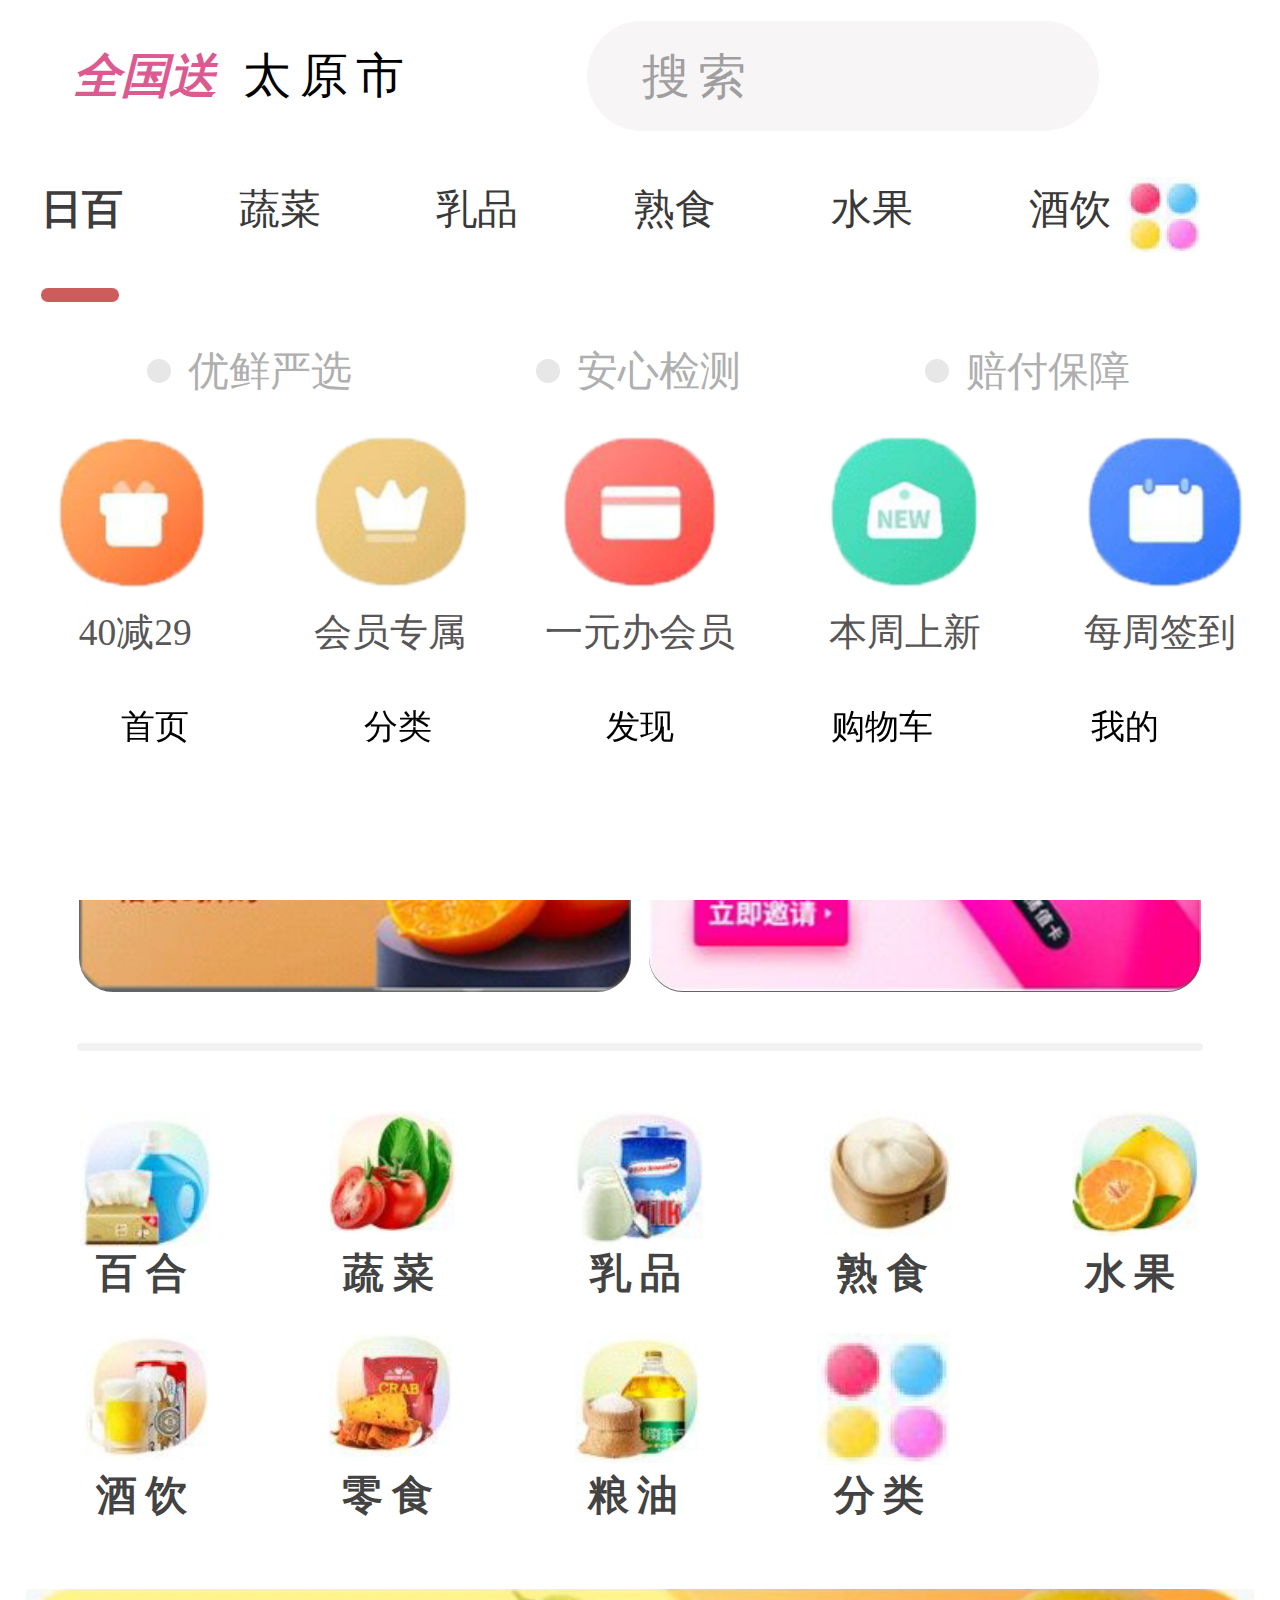
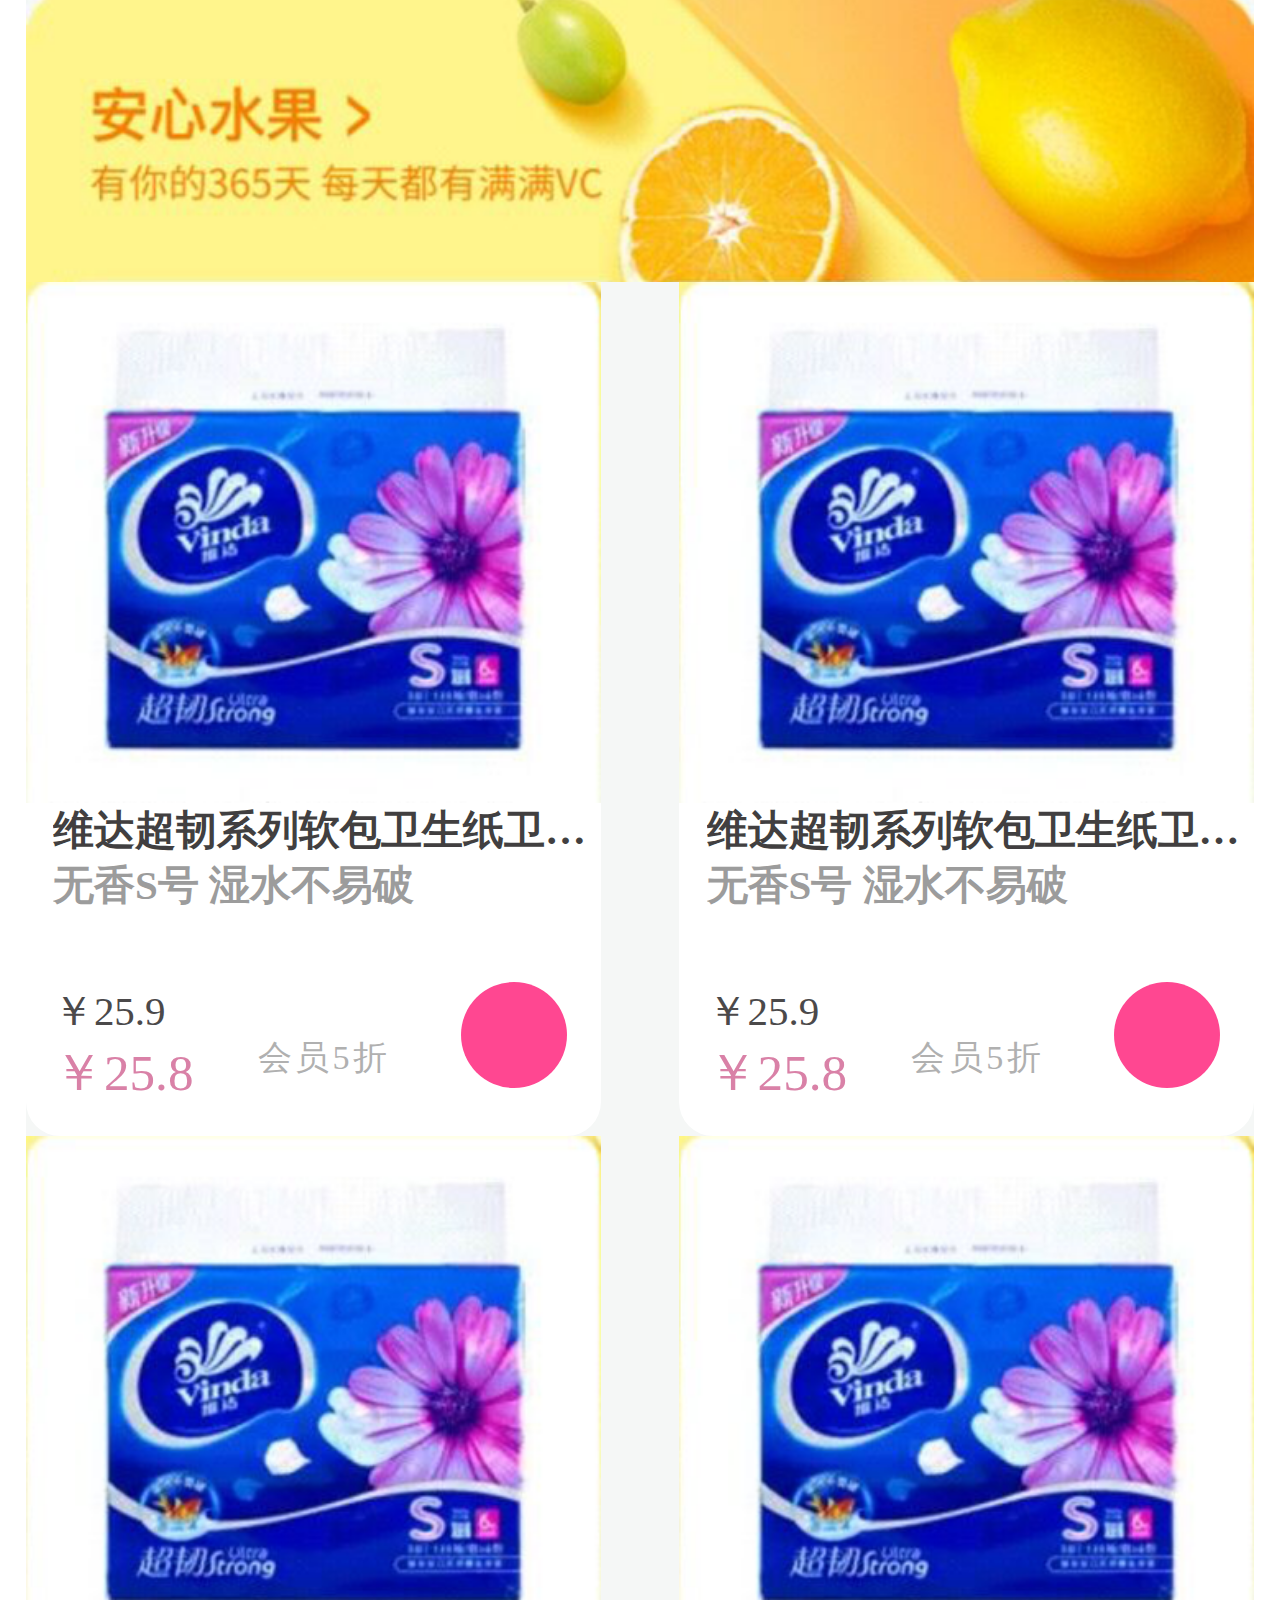
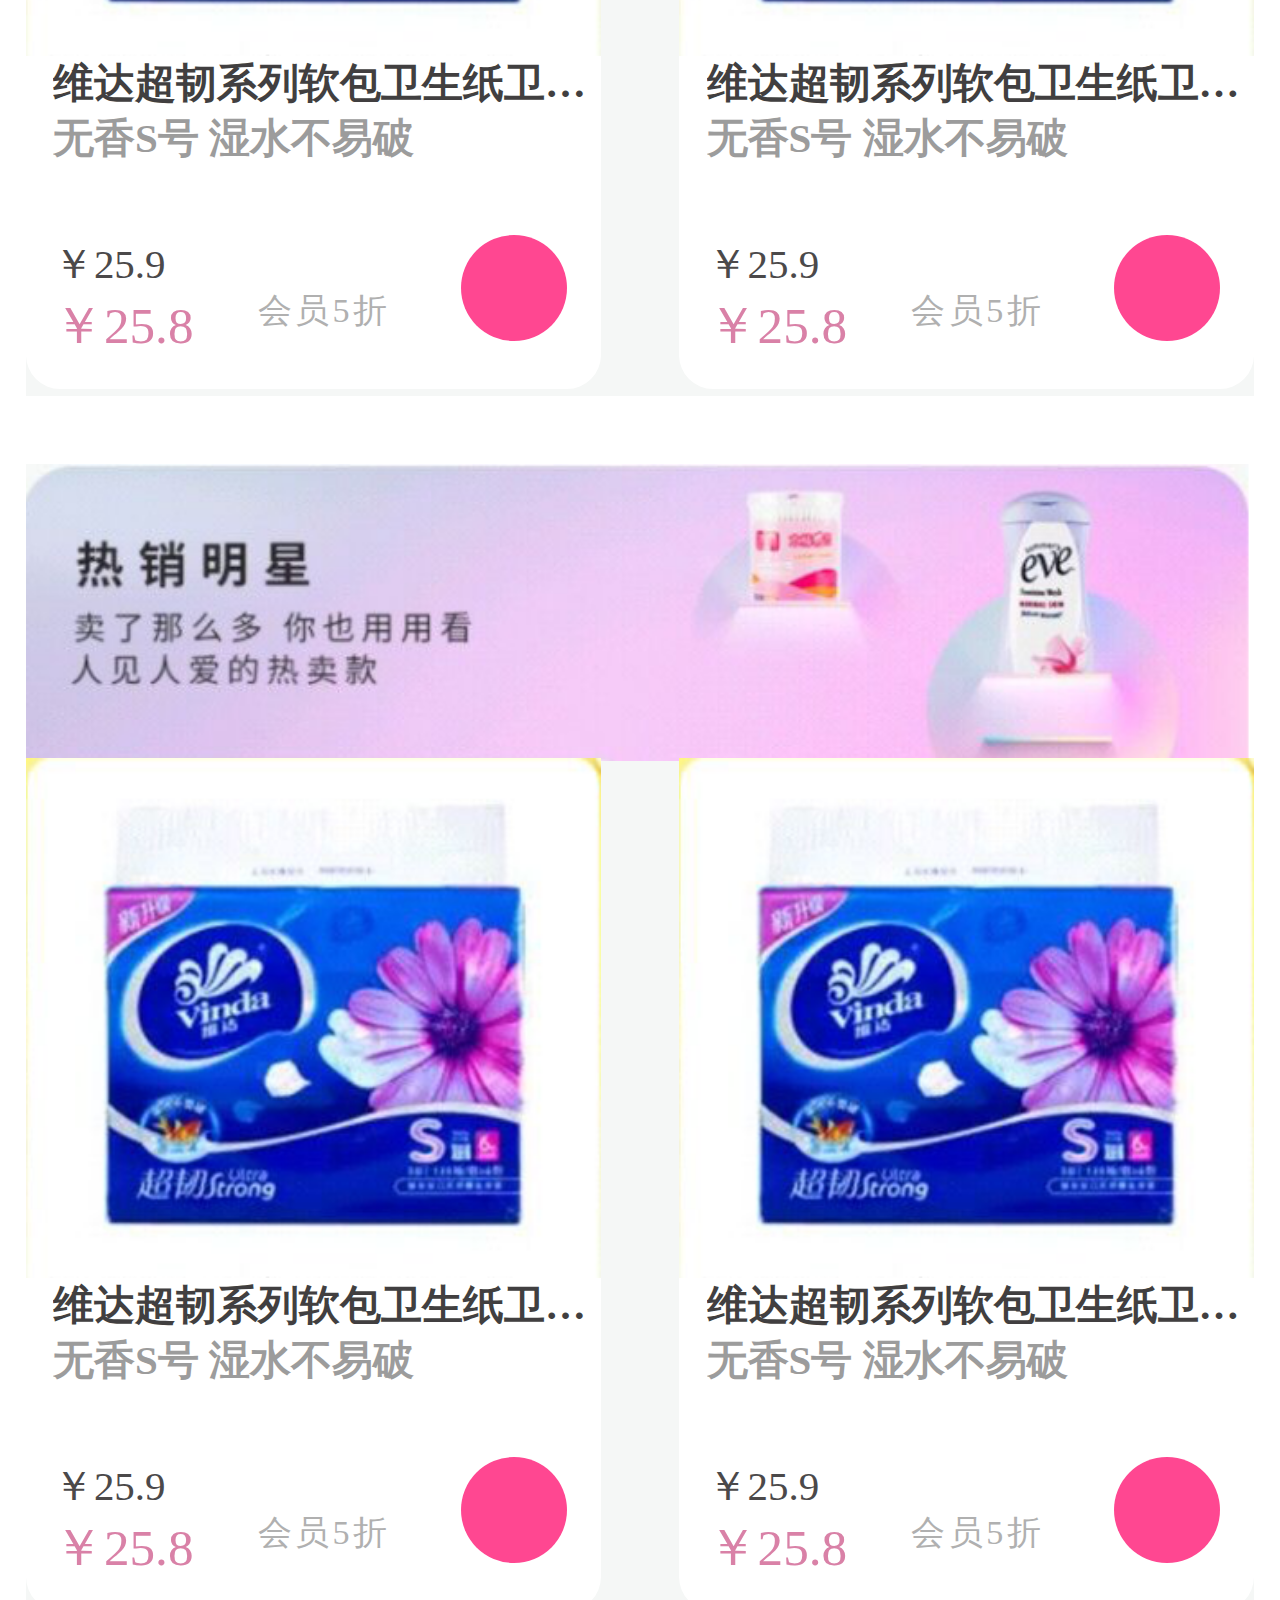
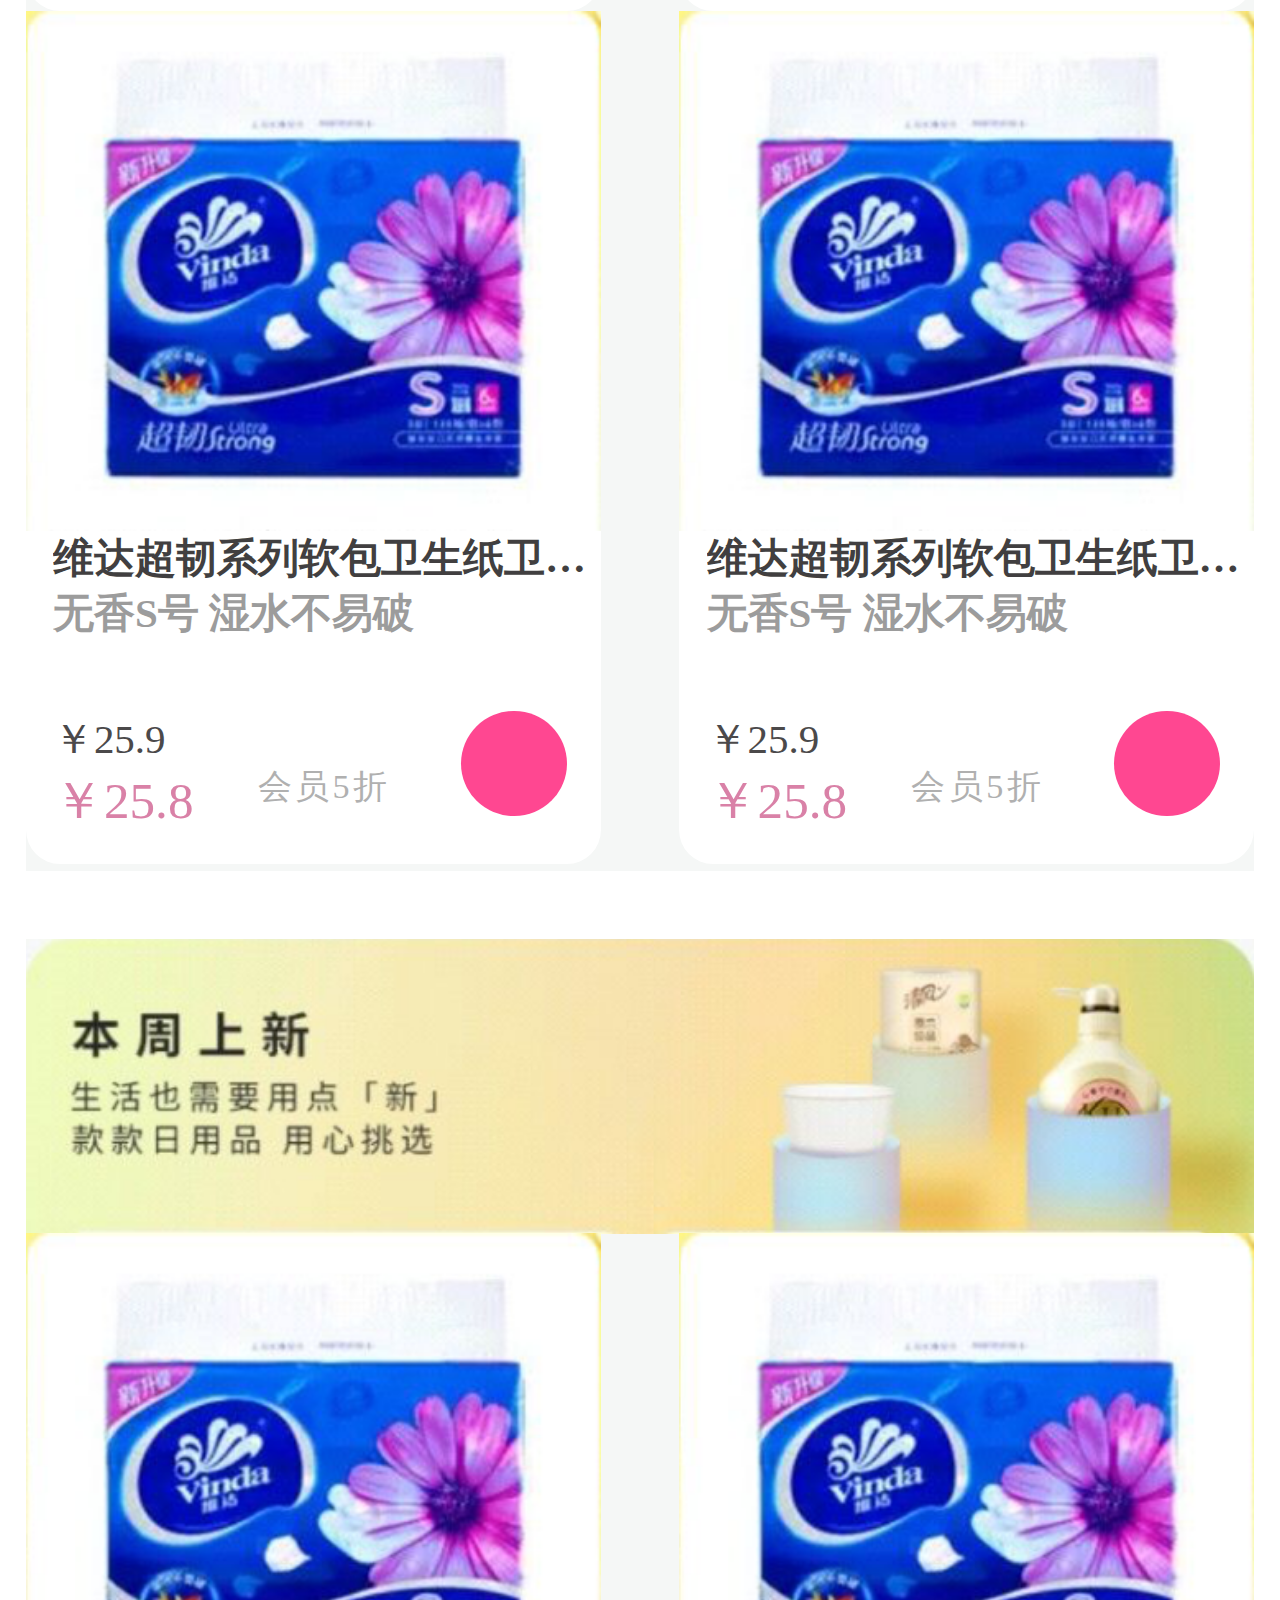
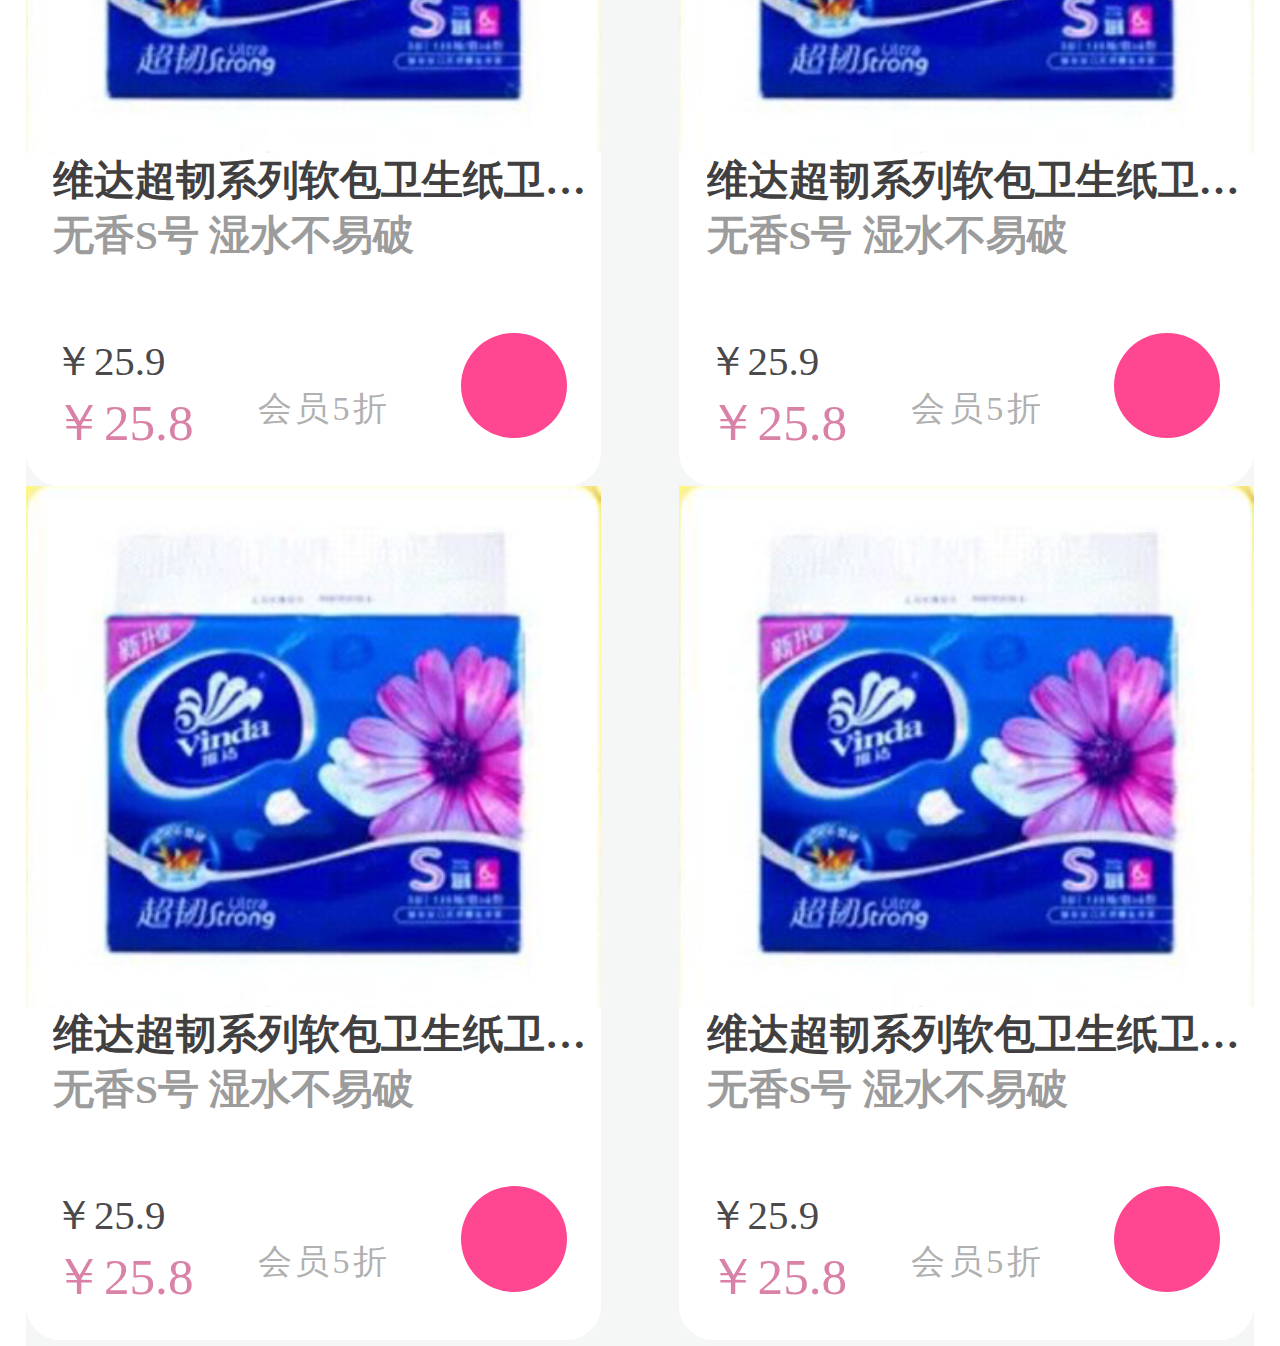
<file: 每日优鲜/fresh.html>
<!DOCTYPE html>
<html lang="zh">
	<head>
		<meta charset="utf-8">
		<meta name="viewport" content="width=device-width, initial-scale=1">
		<title>首页</title>
		<link rel="stylesheet" href="css/fresh.css">
		<link rel="stylesheet" href="//at.alicdn.com/t/font_929726_3g5lyny503c.css">
		<script src="js/rem.js"></script>
	</head>
	<body>
		<!-- 搜索栏开始 -->
		<div class="search-box">
			<div class="font-left">
				<i class="le">全国送</i><span>太原市<i class="iconfont icon-xia"></i></span>
			</div>
			<div class="right">
				<div class="sm">
					<div class="ssk">
						<i class="iconfont icon-fangdajing"></i>
						<span>搜索</span>
					</div>
					<div class="ewm">
						<i class="iconfont icon-saoyisao"></i>
					</div>
				</div>
			</div>
		</div>
		<!-- 搜索栏结束 -->
		<!--下方字体开始-->
		<div class="Department-store">
			<p>
				日百
			</p>
			<span>
				蔬菜
			</span><span>
				乳品
			</span><span>
				熟食
			</span><span>
				水果
			</span><span>
				酒饮
			</span>
		</div>
		<div class="img-one">
			<img src="img/QQ图片20181205104640.jpg" />
		</div>
		<div class="back">

		</div>
		<div class="red">
			<div class="red-one">
				<div class="bot">
				</div>
				<span>
					优鲜严选
				</span>
			</div>
			<div class="red-one">
				<div class="bot">
				</div>
				<span>
					安心检测
				</span>
			</div>
			<div class="red-one">
				<div class="bot">
				</div>
				<span>
					赔付保障
				</span>
			</div>

		</div>
		<!--下方字体结束-->
		<!-- 图标开始 -->
		<div class="icon-box">
			<div class="icon-font">
				<img src="img/图标1.png" alt="">
				<p>40减29</p>
			</div>
			<div class="icon-font2">
				<img src="img/图层 2.png" alt="">
				<p>会员专属</p>
			</div>
			<div class="icon-font3">
				<img src="img/图层 3.png" alt="">
				<p>一元办会员</p>
			</div>
			<div class="icon-font">
				<img src="img/图层 4.png" alt="">
				<p>本周上新</p>
			</div>
			<div class="icon-font5">
				<img src="img/图层 5.png" alt="">
				<p>每周签到</p>
			</div>
		</div>
		<!-- 图标结束 -->
		<!-- 图片推荐开始 -->
		<div class="pic-boxx">
			<div class="pic-box">
				<div class="pic-le">
					<img src="img/图层 7.png" alt="">
				</div>
				<div class="pic-ri">
					<img src="img/图层 8.png" alt="">
				</div>
			</div>
		</div>
		<!-- 图片推销结束 -->
		<!-- 横条开始 -->
		<div class="ht-box">
			<div class="ht"></div>
		</div>
		<!-- 横条结束 -->
		<!-- 食物分类开始 -->
		<div class="fruit-box">
			<div class="fruit1">
				<div class="preson">
					<div class="picture">
						<img src="img/分类 2.png" alt="">
					</div>
					<div class="font">
						百合
					</div>
				</div>
				<div class="preson">
					<div class="picture">
						<img src="img/分类 3.png" alt="">
					</div>
					<div class="font">
						蔬菜
					</div>
				</div>
				<div class="preson">
					<div class="picture">
						<img src="img/分类 4.png" alt="">
					</div>
					<div class="font">
						乳品
					</div>
				</div>
				<div class="preson">
					<div class="picture">
						<img src="img/分类 5.png" alt="">
					</div>
					<div class="font">
						熟食
					</div>
				</div>
				<div class="preson">
					<div class="picture">
						<img src="img/分类 6.png" alt="">
					</div>
					<div class="font">
						水果
					</div>
				</div>
			</div>
			<div class="fruit2">
				<div class="preson2">
					<div class="picture2">
						<img src="img/分类 7.png" alt="">
					</div>
					<div class="font2">
						酒饮
					</div>
				</div>
				<div class="preson2">
					<div class="picture2">
						<img src="img/分类 8.png" alt="">
					</div>
					<div class="font2">
						零食
					</div>
				</div>
				<div class="preson2">
					<div class="picture2">
						<img src="img/分类 9.png" alt="">
					</div>
					<div class="font2">
						粮油
					</div>
				</div>
				<div class="preson2">
					<div class="picture2">
						<img src="img/QQ图片20181205104640.jpg" alt="">
					</div>
					<div class="font2">
						分类
					</div>
				</div>
			</div>
		</div>
		<!-- 食物分类结束 -->
		<!-- 安心水果开始 -->
		<div class="fruit">
			<div class="p-top">
				<img src="img/水果.png" alt="">
			</div>
			<div class="p-box1">
				<div class="box2">
					<div class="left">
						<!-- 1 -->
						<div class="p">
							<img src="img/卫生纸.png" alt="">
							<p>维达超韧系列软包卫生纸卫生卫生为啥</p>
							<p class="two">无香S号 湿水不易破</p>
							<div class="money">
								<p>￥25.9</p>
								<p class="er">￥25.8</p>
								<i class="iconfont icon-qipao"></i>
								<p class="yh">会员5折</p>
							</div>
							<div class="shop"></div>
							<i class="iconfont icon-gouwuche2"></i>
						</div>
					</div>
					<div class="left">
						<!-- 2 -->
						<div class="p">
							<img src="img/卫生纸.png" alt="">
							<p>维达超韧系列软包卫生纸卫生卫生为啥</p>
							<p class="two">无香S号 湿水不易破</p>
							<div class="money">
								<p>￥25.9</p>
								<p class="er">￥25.8</p>
								<i class="iconfont icon-qipao"></i>
								<p class="yh">会员5折</p>
							</div>
							<div class="shop"></div>
							<i class="iconfont icon-gouwuche2"></i>
						</div>
					</div>
					<div class="left">
						<!-- 3 -->
						<div class="p">
							<img src="img/卫生纸.png" alt="">
							<p>维达超韧系列软包卫生纸卫生卫生为啥</p>
							<p class="two">无香S号 湿水不易破</p>
							<div class="money">
								<p>￥25.9</p>
								<p class="er">￥25.8</p>
								<i class="iconfont icon-qipao"></i>
								<p class="yh">会员5折</p>
							</div>
							<div class="shop"></div>
							<i class="iconfont icon-gouwuche2"></i>
						</div>
					</div>
					<div class="left">
						<!-- 4 -->
						<div class="p">
							<img src="img/卫生纸.png" alt="">
							<p>维达超韧系列软包卫生纸卫生卫生为啥</p>
							<p class="two">无香S号 湿水不易破</p>
							<div class="money">
								<p>￥25.9</p>
								<p class="er">￥25.8</p>
								<i class="iconfont icon-qipao"></i>
								<p class="yh">会员5折</p>
							</div>
							<div class="shop"></div>
							<i class="iconfont icon-gouwuche2"></i>
						</div>
					</div>
				</div><!-- 第一行结束 -->
			</div>
		</div>
		<!-- 安心水果结束 -->
		<!-- 热销开始 -->
		<div class="fruit">
			<div class="p-top">
				<img src="img/rxmx.png" alt="">
			</div>
			<div class="p-box1">
				<div class="box2">
					<div class="left">
						<!-- 1 -->
						<div class="p">
							<img src="img/卫生纸.png" alt="">
							<p>维达超韧系列软包卫生纸卫生卫生为啥</p>
							<p class="two">无香S号 湿水不易破</p>
							<div class="money">
								<p>￥25.9</p>
								<p class="er">￥25.8</p>
								<i class="iconfont icon-qipao"></i>
								<p class="yh">会员5折</p>
							</div>
							<div class="shop"></div>
							<i class="iconfont icon-gouwuche2"></i>
						</div>
					</div>
					<div class="left">
						<!-- 2 -->
						<div class="p">
							<img src="img/卫生纸.png" alt="">
							<p>维达超韧系列软包卫生纸卫生卫生为啥</p>
							<p class="two">无香S号 湿水不易破</p>
							<div class="money">
								<p>￥25.9</p>
								<p class="er">￥25.8</p>
								<i class="iconfont icon-qipao"></i>
								<p class="yh">会员5折</p>
							</div>
							<div class="shop"></div>
							<i class="iconfont icon-gouwuche2"></i>
						</div>
					</div>
					<div class="left">
						<!-- 3 -->
						<div class="p">
							<img src="img/卫生纸.png" alt="">
							<p>维达超韧系列软包卫生纸卫生卫生为啥</p>
							<p class="two">无香S号 湿水不易破</p>
							<div class="money">
								<p>￥25.9</p>
								<p class="er">￥25.8</p>
								<i class="iconfont icon-qipao"></i>
								<p class="yh">会员5折</p>
							</div>
							<div class="shop"></div>
							<i class="iconfont icon-gouwuche2"></i>
						</div>
					</div>
					<div class="left">
						<!-- 4 -->
						<div class="p">
							<img src="img/卫生纸.png" alt="">
							<p>维达超韧系列软包卫生纸卫生卫生为啥</p>
							<p class="two">无香S号 湿水不易破</p>
							<div class="money">
								<p>￥25.9</p>
								<p class="er">￥25.8</p>
								<i class="iconfont icon-qipao"></i>
								<p class="yh">会员5折</p>
							</div>
							<div class="shop"></div>
							<i class="iconfont icon-gouwuche2"></i>
						</div>
					</div>
				</div><!-- 第一行结束 -->
			</div>
		</div>
		<!-- 热销结束 -->
		<!-- 本周上新开始 -->
		<div class="fruit">
			<div class="p-top">
				<img src="img/bzsx.png" alt="">
			</div>
			<div class="p-box1">
				<div class="box2">
					<div class="left">
						<!-- 1 -->
						<div class="p">
							<img src="img/卫生纸.png" alt="">
							<p>维达超韧系列软包卫生纸卫生卫生为啥</p>
							<p class="two">无香S号 湿水不易破</p>
							<div class="money">
								<p>￥25.9</p>
								<p class="er">￥25.8</p>
								<i class="iconfont icon-qipao"></i>
								<p class="yh">会员5折</p>
							</div>
							<div class="shop"></div>
							<i class="iconfont icon-gouwuche2"></i>
						</div>
					</div>
					<div class="left">
						<!-- 2 -->
						<div class="p">
							<img src="img/卫生纸.png" alt="">
							<p>维达超韧系列软包卫生纸卫生卫生为啥</p>
							<p class="two">无香S号 湿水不易破</p>
							<div class="money">
								<p>￥25.9</p>
								<p class="er">￥25.8</p>
								<i class="iconfont icon-qipao"></i>
								<p class="yh">会员5折</p>
							</div>
							<div class="shop"></div>
							<i class="iconfont icon-gouwuche2"></i>
						</div>
					</div>
					<div class="left">
						<!-- 3 -->
						<div class="p">
							<img src="img/卫生纸.png" alt="">
							<p>维达超韧系列软包卫生纸卫生卫生为啥</p>
							<p class="two">无香S号 湿水不易破</p>
							<div class="money">
								<p>￥25.9</p>
								<p class="er">￥25.8</p>
								<i class="iconfont icon-qipao"></i>
								<p class="yh">会员5折</p>
							</div>
							<div class="shop"></div>
							<i class="iconfont icon-gouwuche2"></i>
						</div>
					</div>
					<div class="left">
						<!-- 4 -->
						<div class="p">
							<img src="img/卫生纸.png" alt="">
							<p>维达超韧系列软包卫生纸卫生卫生为啥</p>
							<p class="two">无香S号 湿水不易破</p>
							<div class="money">
								<p>￥25.9</p>
								<p class="er">￥25.8</p>
								<i class="iconfont icon-qipao"></i>
								<p class="yh">会员5折</p>
							</div>
							<div class="shop"></div>
							<i class="iconfont icon-gouwuche2"></i>
						</div>
					</div>
				</div><!-- 第一行结束 -->
			</div>
		</div>
		<!-- 本周上新结束 -->
		<!--底部固定开始-->
	<div class="gu">
		<div class="gu1">
			<i class="iconfont icon-ai-home" ></i>
			<p>首页</p>
		</div>
		<div class="gu1">
			<i class="iconfont icon-leimupinleifenleileibie" id="boo"></i>
			<p>分类</p>
		</div>
		<div class="gu1">
			<i class="iconfont icon-faxian" id="boo"></i>
			<p>发现</p>
		</div>
		<div class="gu1">
			<i class="iconfont icon-gouwuche" id="boo"></i>
			<p>购物车</p>
		</div>
		<div class="gu1">
			<i class="iconfont icon-wode2" id="boo"></i>
			<p>我的</p>
		</div>
	</div>
	<!--底部固定结束-->

	</body>
</html>
</file>
<file: 每日优鲜/css/fresh.css>
* {
	margin: 0;
	padding: 0;
	list-style: 0;
}

a {
	text-decoration: none;
}
/* 搜索栏开始 */
.search-box{
	width: 100%;
	height: 0.89rem;
	display: flex;
	justify-content: space-between;
}
.font-left{
	width: 2.78rem;
	height: 100%;
	display: flex;
	align-items: center;
	margin-right: 0;
}
.font-left .le{
	color: #dc5a8f;
	font-size: 0.28rem;
	font-weight: 900;
	margin-left: 0.43rem;
}
.font-left span{
	color: black;
	font-size: 0.28rem;
	letter-spacing: 0.05rem;
	margin-left: 0.15rem;
}
.right{
	width: 4.72rem;
	height: 0.89rem;
	display: flex;
	align-items: center;
}
.right .sm{
	width: 3.73rem;
	height: 0.64rem;
	background: white;
	margin-left: 0.66rem;
	display: flex;
	justify-content: space-between;
}
.right .ssk{
	width: 3rem;
	height: 0.64rem;
	background: #f7f5f6;
	border-radius: 0.32rem;
	display: flex;
	flex-direction: row;
}
.right .ssk i{
	color: #a09e9f;
	display: block;
	margin-left: 0.16rem;
	margin-top: 0.14rem;
}
.right .ssk span{
	font-size: 0.28rem;
	color: #a09e9f;
	display: block;
	margin-left: 0.16rem;
	margin-top: 0.14rem;
	letter-spacing: 0.05rem;
}
.right .ewm{
	height: 0.45rem;
	width:0.45rem;
	margin-top: 0.09rem;
}
.right .ewm i{
	width: 0.45rem;
	height: 0.45rem;
	color: #636363;
	display: block;
	text-align: right;
	margin-top: 0.06rem;
}
/* 搜索栏结束 */
/*下方字体开始*/
.Department-store{
	width: 6.27rem;
	height: 0.3rem;
	margin-left: 0.24rem;
	margin-top: 0.19rem;
	display: flex;justify-content: space-between;
	align-items: center;
	font-size: 0.24rem;
	color: #393939;
	float: left;
}
.Department-store p{
	color: #3e3c3d;
	font-weight: 600;
}
.img-one{
	width: 0.44rem;
	height: 0.44rem;
	float: left;
	margin-top: 0.15rem;
	margin-left: 0.08rem;
}
.img-one img{
	width: 100%;
	display: block;
}
.back{
	width: 0.46rem;
	height: 0.08rem;
	background: indianred;
	margin-top: 0.8rem;
	margin-left: 0.24rem;
	border-radius: 0.04rem;
}
.red{
	width: 5.76rem;
	height: 0.25rem;
	margin-top: 0.28rem;
	margin-left:0.86rem;
	font-size: 0.24rem;
	color: #afafaf;
	display: flex;justify-content: space-between;
	
}
.red-one{
	width: 1.2rem;
	height: 0.25rem;
	display: flex;justify-content: space-between;
	align-items: center;
}
.bot{
	width: 0.14rem;
	height: 0.14rem;
	background: #e7e7e7;
	border-radius: 50%;
}
/*下方字体结束*/
/* 图标开始 */
.icon-box{
	width: 100%;
	height:1.38rem;
	margin-top: 0.26rem;
	display: flex;
	justify-content: space-around;
}
.icon-font{
	width: 1.18rem;
	height: 1.38rem;
}
.icon-font img{
	width: 1.1rem;
	height: 1rem;
	display: block;
}
.icon-font2 img{
	width: 1rem;
	height: 1rem;
	display: block;
}
.icon-font2  p{
	font-size: 0.22rem;
	text-align: center;
	color: #585657;
}
.icon-font3 img{
	width: 1rem;
	height: 1rem;
	display: block;
}
.icon-font3  p{
	font-size: 0.22rem;
	text-align: center;
	color: #585657;
}
.icon-font5 img{
	width: 1rem;
	height: 1rem;
	display: block;
}
.icon-font5  p{
	font-size: 0.22rem;
	text-align: center;
	color: #585657;
}
.icon-font  p{
	font-size: 0.22rem;
	text-align: center;
	color: #585657;
}
/* 图标结束 */
/* 图片推荐开始 */
.pic-boxx{
	width: 100%;
	height: 1.53rem;
	margin-top: 0.34rem;
}
.pic-box{
	width: 6.58rem;
	height: 1.53rem;
	margin: 0 auto;
	display: flex;
	justify-content: space-between;
}
.pic-box img{
	width: 100%;
	border-radius: 0.2rem;
}
.pic-le{
	width: 3.24rem;
	height: 1.53rem;
	border-radius: 0.2rem;
	background: #636363;
}
.pic-ri{
	width: 3.24rem;
	height: 1.53rem;
	border-radius: 0.2rem;
	background: #636363;
}
/* 图片推荐结束 */
/* 横条开始 */
.ht-box{
	width: 100%;
	height: 0.1rem;
	margin-top: 0.3rem;
}
.ht{
	width: 6.6rem;
	height: 0.05rem;
	background: #f2f2f2;
	margin: 0 auto;
	border-radius: 0.025rem;
}
/* 横条结束 */
/* 食物分类开始 */
.fruit-box{
	width:100%;
	height: 2.4rem;
	margin-top: 0.3rem;
}
.fruit1{
	width: 6.56rem;
	height: 1.2rem;
	margin: 0 auto;
	display: flex;
	justify-content: space-between;
}
.fruit2{
	width: 6.56rem;
	height: 1.2rem;
	margin: 0 auto;
	display: flex;
	margin-top: 0.1rem;
}
.preson{
	width: 0.77rem;
	height: 1.08rem;
}
.preson .picture{
	width: 100%;
	height: 0.79rem;
}
.picture img{
	width: 100%;
	display:block;
}
.preson .font{
	width: 100%;
	height: 0.29rem;
	font-size: 0.24rem;
	letter-spacing: 0.05rem;
	text-align: center;
	font-weight: 600;
	color: #434343;
}
.preson2{
	width: 0.77rem;
	height: 1.08rem;
	margin-right: 0.67rem;
}
.preson2 .picture2{
	width: 100%;
	height: 0.79rem;
}
.picture2 img{
	width: 100%;
	display:block;
}
.preson2 .font2{
	width: 100%;
	height: 0.29rem;
	font-size: 0.24rem;
	letter-spacing: 0.05rem;
	text-align: center;
	font-weight: 600;
	color: #434343;
}
/* 食物分类结束 */
/* 安心水果开始 */
.fruit{
	width: 7.2rem;
	height: 11.76rem;
	background: #f5f7f6;
	margin: 0 auto;
	margin-top: 0.4rem;
}
.p-top{
	width: 7.2rem;
	height: 1.72rem;
	/* background: #000000; */
	border-radius: 0.2rem 0.2rem 0 0;
}
.p-top img{
	display: block;
	width: 7.2rem;
}
.p-box1{
	width: 100%;
	height: 5.5rem;
	/* background: #393939; */
	/* overflow: hidden; */
}
.p-box1 .box2{
	width: 100%;
	/* height: 4.97rem; */
	/* background: red; */
	margin: 0 auto;
	display: flex;
	justify-content: space-between;
	flex-wrap: wrap;
}
.box2 .left{/* 两个开始 */
	width:3.37rem;
	height:100%;
	background:#FFFFFF;
	border-radius: 0.2rem;
	position: relative;
}
.left .p{
	width: 3.37rem;
	height:5rem;
}

.left .p img{
	display: block;
	width: 100%;
	height: 3.05rem;
}
.p p{
	display: block;
	margin-left: 0.16rem;
	font-size: 0.24rem;
	overflow:hidden;/* （超出部分隐藏） */
  	white-space:nowrap;/* （文字不换行，只有一行文字） */
 	text-overflow:ellipsis;/* （文本超出部分省略号表示）] */
	color: #413f40;
	font-weight: 600;
}
.p .two{
	display: block;
	margin-left: 0.16rem;
	font-size: 0.24rem;
	color: #9c9c9c;
	font-weight: 600;
}
.p .money{
	width: 1.75rem;
	height: 0.56rem;
	/* background: #393939; */
	position: absolute;
	/* left: 0.16rem; */
	bottom: 0.33rem;
}
/* .iconfont .icon-qipao{
	font-size: 0.45rem;
	position: absolute;
	left:1.2rem;
	top: 0.5rem;
	color: #000000;
} */
.money p{
	color: #4b494a;
	font-size: 0.24rem;
	font-weight: 500;
}
.money .yh{
	font-size: 0.2rem;
	letter-spacing: 0.02rem;
	display: block;
	position: absolute;
	left:1.2rem;
	top: 0.3rem;
	color:#b0b0b0;
}
.money .er{
	color: #d981a7;
	font-size: 0.3rem;
	font-weight: 500;
	display: block;
}
.shop{
	width: 0.62rem;
	height: 0.62rem;
	border-radius: 50%;
	background: #ff4791;
	position: absolute;
	right:0.2rem;
	top: 4.1rem;
}
.p i{
	color: #fffeff;
	display: block;
	position: absolute;
	right:0.35rem;
	top: 4.25rem;
}

/* 安心水果结束 */
/*底部固定开始*/
.gu{
	width: 100%;
	height: 1rem;
	background: white;
	/* box-shadow: 0.02rem 0.02rem 0.1rem rgba(0,0,0,0.3); */
	position: fixed;
	bottom: 0;
	left: 0;
	display: flex;
	justify-content: space-around;
	padding: 0 0.2rem;
	box-sizing: border-box;
}
.gu1{
	width: 1rem;
	height: 100%;
	/*background: yellow;*/
	
}
.gu1 i{
	display: block;
	font-size:0.5rem;
	text-align: center;
	line-height: 0.8rem;
	color: #ff44aa;
}
#boo{
	color: #9e9e9e;
}
.gu1 p{
	font-size: 0.2rem;
	text-align: center;
	position: relative;
	bottom: 0.15rem;
}

/*底部固定结束*/
</file>
